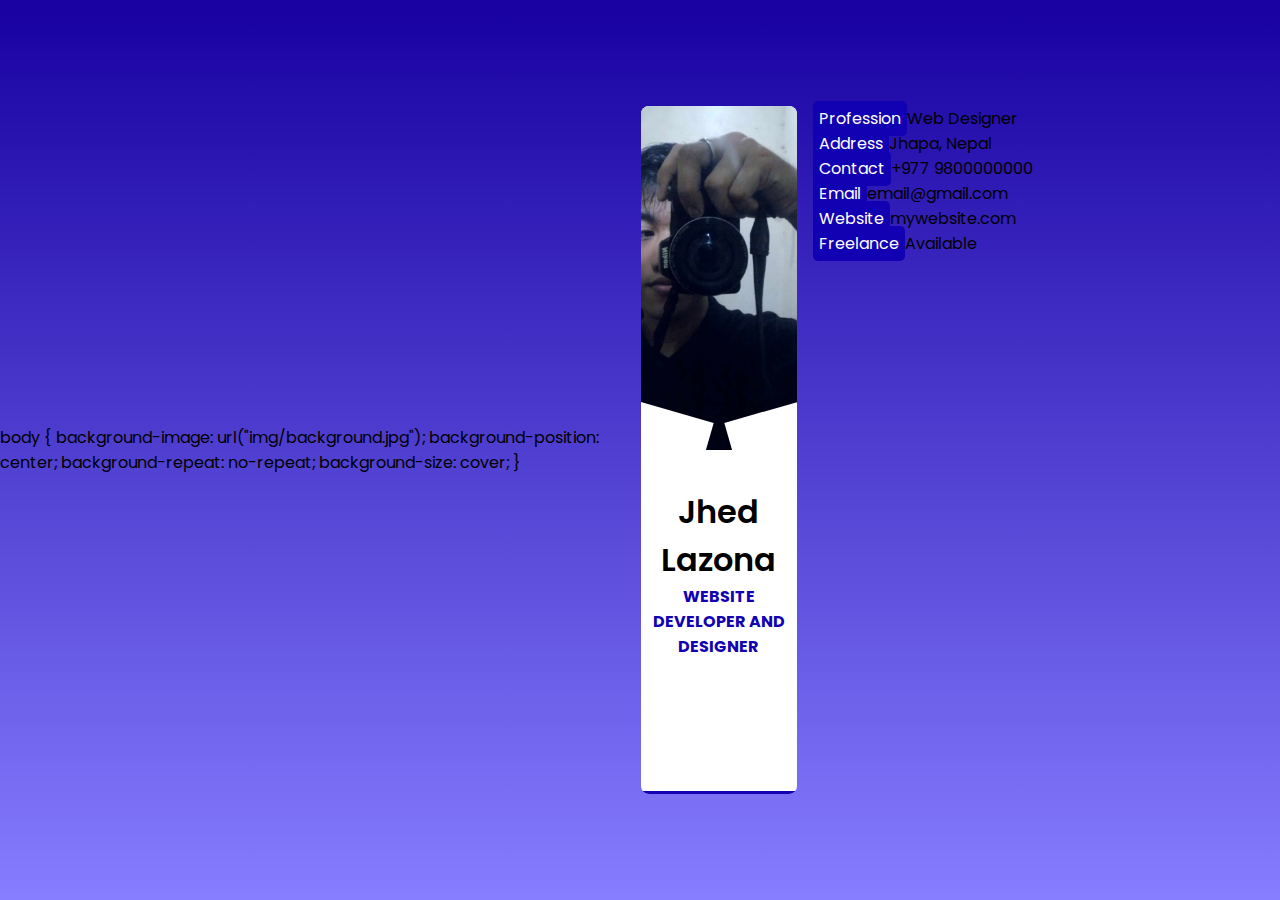
<file: index.html>
<!DOCTYPE html>
<html lang="en">

<head>
    <meta charset="UTF-8">
    <meta http-equiv="X-UA-Compatible" content="IE=edge">
    <meta name="viewport" content="width=device-width, initial-scale=1.0">

    <!-- CSS file -->
    <link rel="stylesheet" href="css/style.css">

    <!-- Favicon -->
    <link rel="shortcut icon" href="img/hehe.jpg" type="image/x-icon">

    <!-- Fontawesome CDN -->
    <link rel="stylesheet" href="https://cdnjs.cloudflare.com/ajax/libs/font-awesome/6.0.0-beta3/css/all.min.css"
        integrity="sha512-Fo3rlrZj/k7ujTnHg4CGR2D7kSs0v4LLanw2qksYuRlEzO+tcaEPQogQ0KaoGN26/zrn20ImR1DfuLWnOo7aBA=="
        crossorigin="anonymous" referrerpolicy="no-referrer" />

    <title>Jhed Lazona</title>
</head>
body {
    background-image: url("img/background.jpg");
    background-position: center;
    background-repeat: no-repeat;
    background-size: cover;
}

<body background="img/family.jpg">
    <!-- Website Layout -->
    <ul class="website_container">

        <!-- Global Menu -->
        <div id="global_menu_button_container">
            <p class="site_title">Jhed Lazona</p>
            <i class="fa fa-bars" id="global_menu_button"></i>
        </div>

        <ul id="global_menu_items">
            <div>
                <i class="fa fa-close" id="global_menu_close_button"></i>
                <li><a href="about.html">About</a></li>
                <li><a href="resume.html"><i class="fas fa-file-alt"></i> Resume</a></li>
                <li><a href="blogs.html"><i class="fas fa-pen-nib"></i> Blogs</a></li>
                <li><a href="contact.html"><i class="fas fa-phone-square"></i> Contact</a></li>
            </div>
        </ul>

        <!--x Global Menu x-->



        <!-- sidebar -->
        <div class="sidebar_container">
            <!-- Sidebar Image -->
            <div class="image">
                <img src="img/hehe.jpg" alt="Jhed Lazona">
                <div class="right_image_box"></div>
                <div class="left_image_box"></div>
            </div>

            <!-- sidebar Content -->
            <div class="sidebar_content">
                <!-- Long name can be applied so easily -->
                <h1>Jhed Lazona</h1>
                <p>Website developer and designer</p>
                <!-- Social Medias -->
                <div class="social_media">
                    <a href="https://twitter.com/jeheddddd"><i class="fab fa-facebook"></i></a>
                    <a href="https://github.com/jhedlazona"><i class="fab fa-github"></i></a>
                    <a href="https://www.instagram.com/jhed_with_h/"><i class="fab fa-instagram"></i></a>
                </div>
            </div>

            <!-- Sidebar Buttom Menu -->
            <div class="sidebar_buttom_menu" id="sidebar_buttom_menu">
                <i class="fa fa-bars" id="sidebar_menu_icon"></i>
            </div>

            <!-- Sidebar Navigation -->
            <ul class="sidebar_navigation" id="sidebar_navigation">
                <li><a href="about.html">About</a></li>
                <li><a href="resume.html">Resume</a></li>
                <li><a href="blogs.html">Blogs</a></li>
                <li><a href="contact.html" class="active">Contact</a></li>

            </ul>

        </div>
        <!-- content -->
                    <ul class="right_profile">
                        <li><span class="profile_title">Profession</span><span>Web Designer</span></li>
                        <li><span class="profile_title">Address</span><span>Jhapa, Nepal</span></li>
                        <li><span class="profile_title">Contact</span><span>+977 9800000000</span></li>
                        <li><span class="profile_title">Email</span><span>email@gmail.com</span></li>
                        <li><span class="profile_title">Website</span><span>mywebsite.com</span></li>
                        <li><span class="profile_title">Freelance</span><span>Available</span></li>
                    </ul>
                </div>

            </div>
        </div>


        <script src="js/script.js"></script>
</body>

</html>
</file>
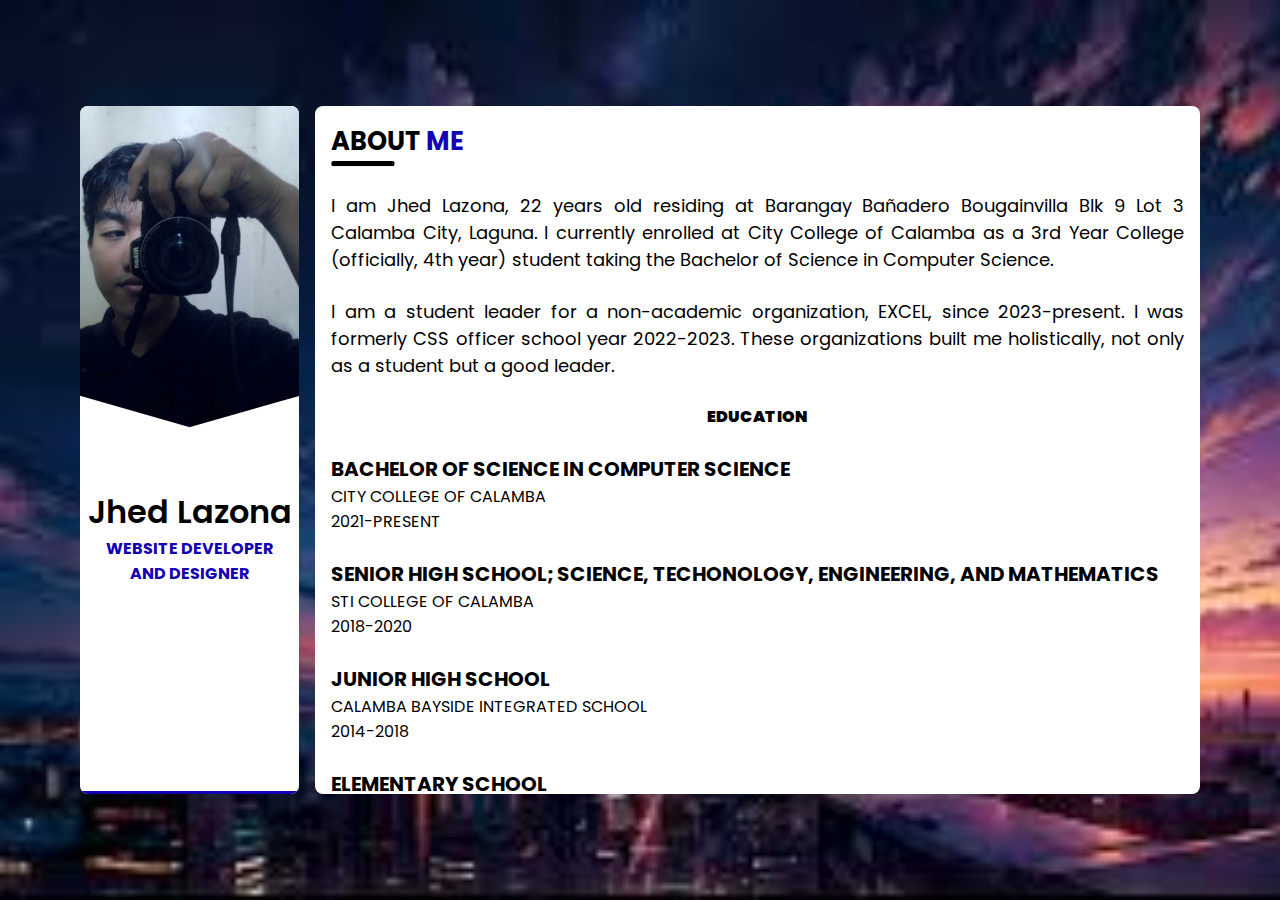
<file: about.html>
<!DOCTYPE html>
<html lang="en">

<head>
    <meta charset="UTF-8">
    <meta http-equiv="X-UA-Compatible" content="IE=edge">
    <meta name="viewport" content="width=device-width, initial-scale=1.0">

    <!-- CSS file -->
    <link rel="stylesheet" href="css/style.css">

    <!-- Favicon -->
    <link rel="shortcut icon" href="img/profile-jhed.jpg" type="image/x-icon">

    <!-- Fontawesome CDN -->
    <link rel="stylesheet" href="https://cdnjs.cloudflare.com/ajax/libs/font-awesome/6.0.0-beta3/css/all.min.css"
        integrity="sha512-Fo3rlrZj/k7ujTnHg4CGR2D7kSs0v4LLanw2qksYuRlEzO+tcaEPQogQ0KaoGN26/zrn20ImR1DfuLWnOo7aBA=="
        crossorigin="anonymous" referrerpolicy="no-referrer" />

    <title>Jhed Lazona</title>
</head>
<style>
    body {
        background-image: url("img/background.jpg");
        background-position: center;
        background-repeat: no-repeat;
        background-size: cover;
    }
</style>

<body>
    <!-- Website Layout -->
    <div class="website_container">

        <!-- Global Menu -->
        <div id="global_menu_button_container">
            <p class="site_title">Jhed Lazona</p>
            <i class="fa fa-bars" id="global_menu_button"></i>
        </div>

        <ul id="global_menu_items">
            <div>
                <i class="fa fa-close" id="global_menu_close_button"></i>
                <li><a href="about.html"><i class="fa fa-home"></i> About</a></li>
                <li><a href="resume.html"><i class="fas fa-file-alt"></i> Resume</a></li>
                <li><a href="blogs.html"><i class="fas fa-pen-nib"></i> Portfolio</a></li>
                <li><a href="contact.html"><i class="fas fa-phone-square"></i> Contact</a></li>
            </div>
        </ul>

        <!--x Global Menu x-->

        <!-- sidebar -->
        <div class="sidebar_container">
            <!-- Sidebar Image -->
            <div class="image">
                <img src="img/hehe.jpg" alt="Jhed Lazona">
                <div class="right_image_box"></div>
                <div class="left_image_box"></div>
            </div>

            <!-- sidebar Content -->
            <div class="sidebar_content">
                <!-- Long name can be applied so easily -->
                <h1>Jhed Lazona</h1>
                <p>Website Developer and Designer</p>
                <!-- Social Medias -->
                <div class="social_media">
                    <a href="https://twitter.com/jeheddddd"><i class="fab fa-twitter"></i></a>
                    <a href="https://github.com/jhedlazona"><i class="fab fa-github"></i></a>
                    <a href="https://www.instagram.com/jhed_with_h/"><i class="fab fa-instagram"></i></a>
                </div>
            </div>

            <!-- Sidebar Buttom Menu -->
            <div class="sidebar_buttom_menu" id="sidebar_buttom_menu">
                <i class="fa fa-bars" id="sidebar_menu_icon"></i>
            </div>

            <!-- Sidebar Navigation -->
            <ul class="sidebar_navigation" id="sidebar_navigation">
                <li><a href="about.html">About</a></li>
                <li><a href="resume.html">Resume</a></li>
                <li><a href="blogs.html">Portfolio</a></li>
                <li><a href="contact.html" class="active">Contact</a></li>

            </ul>

        </div>
        <!-- content -->
        <div class="content_container">
            <!-- about Page -->
            <div class="about_page">
                <h2 class="title">About<span> Me</span></h2>
                <hr class="line">
                <br>
                <p class="me"> I am Jhed Lazona, 22 years old residing at Barangay Bañadero Bougainvilla Blk 9 Lot 3 Calamba City, Laguna. I currently enrolled at City College of Calamba as a 3rd Year College (officially, 4th year) student taking the Bachelor of Science in Computer Science.
                </p>
                <br>
                <p class="me"> I am a student leader for a non-academic organization, EXCEL, since 2023-present. I was formerly CSS officer school year 2022-2023. These organizations built me holistically, not only as a student but a good leader.</p>
                <br>
                <h2 class="title2"><b class="fa fa-book"> EDUCATION</b></h2><br>
                <p class="title3">BACHELOR OF SCIENCE IN COMPUTER SCIENCE</p>
                <p class="title4">City College of Calamba</p>
                <p class="title5">2021-present</p>
                <br>
                <p class="title3">SENIOR HIGH SCHOOL; Science, Techonology, Engineering, and Mathematics</p>
                <p class="title4">STI COLLEGE OF CALAMBA</p>
                <p class="title5">2018-2020</p>
                <br>
                <p class="title3">JUNIOR HIGH SCHOOL</p>
                <p class="title4">CALAMBA BAYSIDE INTEGRATED SCHOOL</p>
                <p class="title5">2014-2018</p>
                <br>
                <p class="title3">ELEMENTARY SCHOOL</p>
                <p class="title4">JOSE RIZAL ELEMENTARY SCHOOL</p>
                <p class="title5">2008-2014</p>
                <br>
                <h2 class="facts"><b> FACTS ABOUT ME:</b></h2><br>
                <ul>
                    <li class="f">-I have minor level of acrophobia because I once fell on a high ladder when I was a kid.</li>
                    <li class="f">-I have symptoms of ADHD like: problems in focusing on a task, losing things, inattentive, talking excessively, forgetfulness, difficuly in waiting. Right now, I start doing this porfolio last weeks before our research proposal but until now, I haven't finished yet.</li>
                    <li class="f">-I can focus on doing my task with white noise more than with no background noise.</li>
                    <li class="f">-I had near death experiences when I was a kid: I got cut by barbed wire with tetanus (I still have the scar), and got hit by a car while I was riding my bicycle.</li>
                </ul>
                <br>
                <h2 class="title">My <span>Skills</span></h2>
                <hr class="line">
                <br>
                <!-- Skill Container -->
                <div class="resume_container">
                    <div class="left_resume">
                        <h2 class="resume_title"><i class="fas fa-pencil-ruler"></i> Design</h2>
                        <div class="skill_box">
                            <h2 class="skill_title">Wordpress</h2>
                            <div class="skill_line_container">
                                <div class="skill_line" style="width: 90%;"></div>
                            </div>
                        </div>

                        <div class="skill_box">
                            <h2 class="skill_title">Photoshop</h2>
                            <div class="skill_line_container">
                                <div class="skill_line" style="width: 80%;"></div>
                            </div>
                        </div>

                        <div class="skill_box">
                            <h2 class="skill_title">Figma</h2>
                            <div class="skill_line_container">
                                <div class="skill_line" style="width: 50%;"></div>
                            </div>
                        </div>

                    </div>
                    <div class="right_resume">
                        <h2 class="resume_title"><i class="fas fa-code"></i> Coding</h2>
                        <div class="skill_box">
                            <h2 class="skill_title">C#/C/C++</h2>
                            <div class="skill_line_container">
                                <div class="skill_line" style="width: 30%;"></div>
                            </div>
                        </div>

                        <div class="skill_box">
                            <h2 class="skill_title">Dart/flutter</h2>
                            <div class="skill_line_container">
                                <div class="skill_line" style="width: 90%;"></div>
                            </div>
                        </div>

                        <div class="skill_box">
                            <h2 class="skill_title">HTML/CSS/JS/PHP</h2>
                            <div class="skill_line_container">
                                <div class="skill_line" style="width: 90%;"></div>
                <div class="about_container">
                </div>
            </div>
        </div>
    </div>


    <script src="js/script.js"></script>
</body>

</html>
</file>
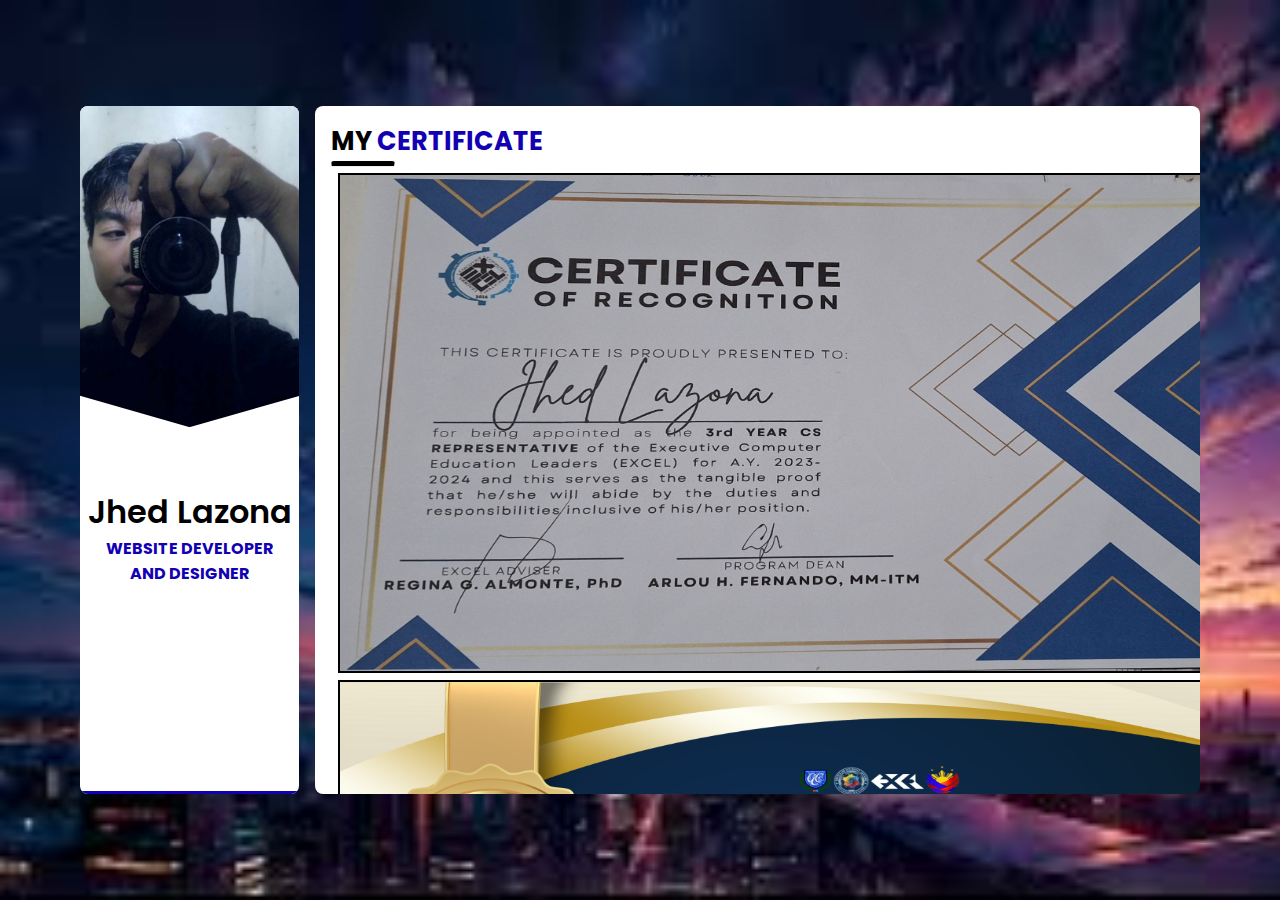
<file: blogs.html>
<!DOCTYPE html>
<html lang="en">

<head>
    <meta charset="UTF-8">
    <meta http-equiv="X-UA-Compatible" content="IE=edge">
    <meta name="viewport" content="width=device-width, initial-scale=1.0">

    <!-- CSS file -->
    <link rel="stylesheet" href="css/style.css">

    <!-- Favicon -->
    <link rel="shortcut icon" href="img/profile-jhed.jpg" type="image/x-icon">

    <!-- Fontawesome CDN -->
    <link rel="stylesheet" href="https://cdnjs.cloudflare.com/ajax/libs/font-awesome/6.0.0-beta3/css/all.min.css"
        integrity="sha512-Fo3rlrZj/k7ujTnHg4CGR2D7kSs0v4LLanw2qksYuRlEzO+tcaEPQogQ0KaoGN26/zrn20ImR1DfuLWnOo7aBA=="
        crossorigin="anonymous" referrerpolicy="no-referrer" />

    <title>Jhed Lazona</title>
</head>
<style>
    body {
        background-image: url("img/background.jpg");
        background-position: center;
        background-repeat: no-repeat;
        background-size: cover;
    }
</style>

<body background="img/family.jpg">
    <!-- Website Layout -->
    <div class="website_container">

        <!-- Global Menu -->
        <div id="global_menu_button_container">
            <p class="site_title"Jhed Lazona</p>
            <i class="fa fa-bars" id="global_menu_button"></i>
        </div>

        <ul id="global_menu_items">
            <div>
                <i class="fa fa-close" id="global_menu_close_button"></i>
                <li><a href="about.html">About</a></li>
                <li><a href="resume.html"><i class="fas fa-file-alt"></i> Resume</a></li>
                <li><a href="blogs.html"><i class="fas fa-pen-nib"></i> Portfolio</a></li>
                <li><a href="contact.html"><i class="fas fa-phone-square"></i> Contact</a></li>
            </div>
        </ul>

        <!--x Global Menu x-->

        <!-- sidebar -->
        <div class="sidebar_container">
            <!-- Sidebar Image -->
            <div class="image">
                <img src="img/hehe.jpg" alt="Jhed Lazona">
                <div class="right_image_box"></div>
                <div class="left_image_box"></div>
            </div>

            <!-- sidebar Content -->
            <div class="sidebar_content">
                <!-- Long name can be applied so easily -->
                <h1>Jhed Lazona</h1>
                <p>Website developer and designer</p>
                <!-- Social Medias -->
                <div class="social_media">
                    <a href="https://twitter.com/jeheddddd"><i class="fab fa-twitter"></i></a>
                    <a href="https://github.com/jhedlazona"><i class="fab fa-github"></i></a>
                    <a href="https://www.instagram.com/jhed_with_h/"><i class="fab fa-instagram"></i></a>
                </div>
            </div>

            <!-- Sidebar Buttom Menu -->
            <div class="sidebar_buttom_menu" id="sidebar_buttom_menu">
                <i class="fa fa-bars" id="sidebar_menu_icon"></i>
            </div>

            <!-- Sidebar Navigation -->
            <ul class="sidebar_navigation" id="sidebar_navigation">
                <li><a href="about.html">About</a></li>
                <li><a href="resume.html">Resume</a></li>
                <li><a href="blogs.html" class="active">Portfolio</a></li>
                <li><a href="contact.html" class="active">Contact</a></li>
            </ul>

        </div>
        <!-- content -->
        <div class="content_container">
            <!-- Blogs Page -->
            <div class="blogs_page">
                <h2 class="title">My <span>Certificate</span></h2>
                <hr class="line">
                <div class="blogs_container">
                    <!-- Single Blog -->
                        <img src="img/third repre.jpg" class="certi" width="870" height="500">

                    <!-- Single Blog -->
                        <img src="img/1.png" class="certi" width="870" height="500">

                    <!-- Single Blog -->

                        <img src="img/2.png" class="certi" width="870" height="500">

                    <!-- Single Blog -->

                        <img src="img/3.png" class="certi" width="870" height="500">

                    <!-- Single Blog -->

                        <img src="img/5.png" class="certi" width="870" height="500">
                        
                    <!-- Single Blog -->

                        <img src="img/top.jpg" class="certi" width="870" height="500">    
                <h2 class="title">My <span>Works</span></h2>
                <hr class="line">
                <br>
                            <p class="research2"><b>"BARYA: A PUBLIC TRANSPORTATION FARE SYSTEM USING ADVANCED ENCRYPTION STANDARD"</b></p>
                            <br>
                            <p class="research3"><b>Our main objective is to implement a contactless and cashless payment system as an alternative cash payment within the transportation fare system, specially tailored for Tricycle Operators and Drivers Association (TODA). Through this initiative, it introduces innovation and adaptability to meet the evolving needs of our modern society.</b></p>
                            <br>
                            <p>I am the one who document and code on our research proposal. I also stand as a so-called leader so that our research journey will accomplish smoothly. </p>
                         <img src="img/barya.jpg" class="certi" width="870" height="500">
                         <br>
                         <br>
                         <br>
                         <hr class="divide">
                         <br>
                         <p class="research2"><b>"GLADIATOR AND SPARTA GYM MEMBERSHIP SYSTEM"</b></p>
                         <br>
                         <p class="research3"><b>Our main objective is to balance and enhance membership registration of both gym owner and members.</b></p>
                         <br>
                         <p>I am the one who document, and partly code on our system proposal.</p>
                      <img src="img/gym.png" class="certi" width="870" height="500">
                    </div>
                </div>
            </div>
        </div>
    </div>


    <script src="js/script.js"></script>
</body>

</html>
</file>
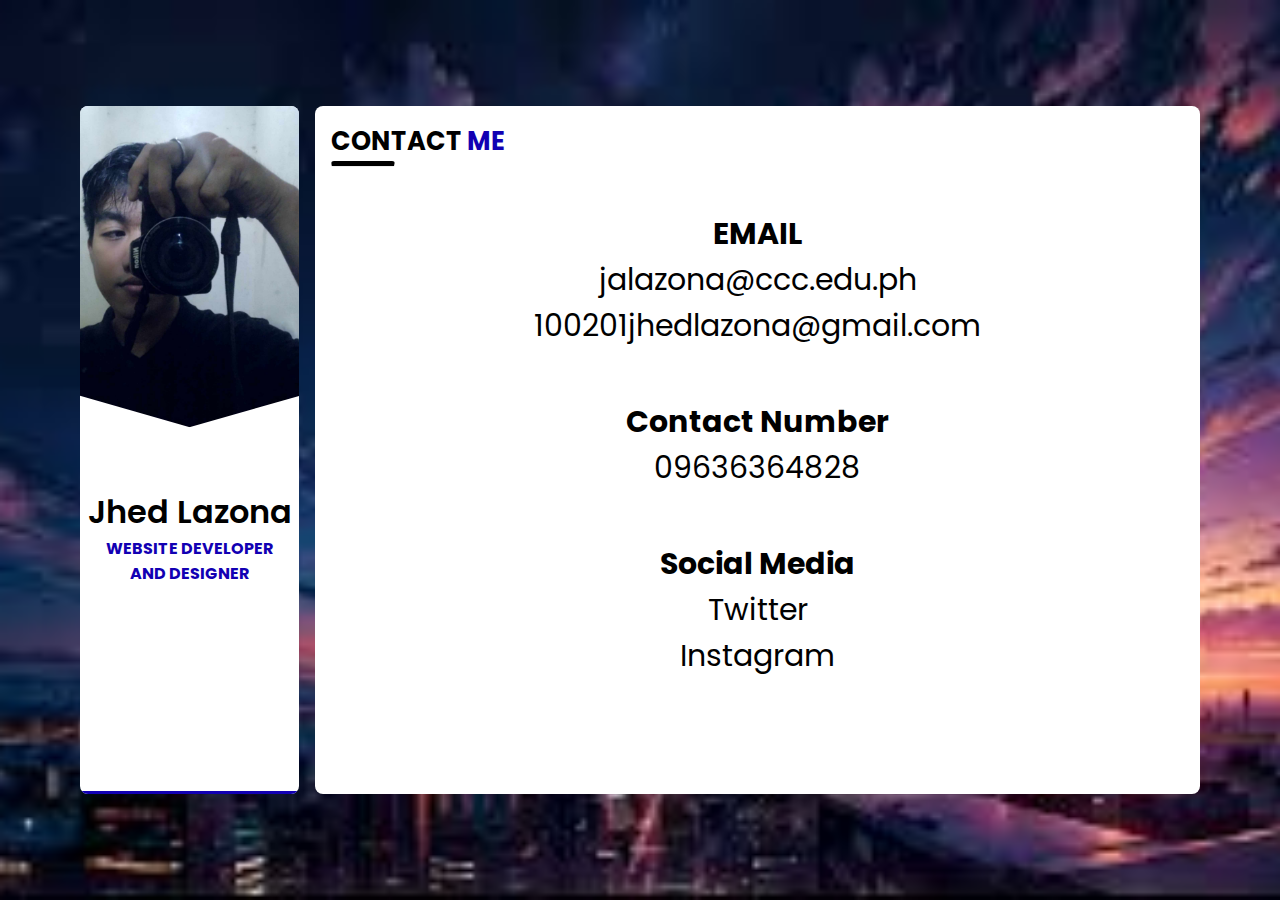
<file: contact.html>
<!DOCTYPE html>
<html lang="en">

<head>
    <meta charset="UTF-8">
    <meta http-equiv="X-UA-Compatible" content="IE=edge">
    <meta name="viewport" content="width=device-width, initial-scale=1.0">

    <!-- CSS file -->
    <link rel="stylesheet" href="css/style.css">

    <!-- Favicon -->
    <link rel="shortcut icon" href="img/profile-jhed.jpg" type="image/x-icon">

    <!-- Fontawesome CDN -->
    <link rel="stylesheet" href="https://cdnjs.cloudflare.com/ajax/libs/font-awesome/6.0.0-beta3/css/all.min.css"
        integrity="sha512-Fo3rlrZj/k7ujTnHg4CGR2D7kSs0v4LLanw2qksYuRlEzO+tcaEPQogQ0KaoGN26/zrn20ImR1DfuLWnOo7aBA=="
        crossorigin="anonymous" referrerpolicy="no-referrer" />

    <title>Jhed Lazona</title>
</head>
<style>
    body {
        background-image: url("img/background.jpg");
        background-position: center;
        background-repeat: no-repeat;
        background-size: cover;
    }
</style>

<body>
    <!-- Website Layout -->
    <div class="website_container">

        <!-- Global Menu -->
        <div id="global_menu_button_container">
            <p class="site_title">Jhed Lazona</p>
            <i class="fa fa-bars" id="global_menu_button"></i>
        </div>

        <ul id="global_menu_items">
            <div>
                <i class="fa fa-close" id="global_menu_close_button"></i>
                <li><a href="about.html"fa fa-home"></i> About</a></li>
                <li><a href="resume.html"><i class="fas fa-file-alt"></i> Resume</a></li>
                <li><a href="blogs.html"><i class="fas fa-pen-nib"></i> Portfolio</a></li>
                <li><a href="contact.html"><i class="fas fa-phone-square"></i> Contact</a></li>
            </div>
        </ul>

        <!--x Global Menu x-->

        <!-- sidebar -->
        <div class="sidebar_container">
            <!-- Sidebar Image -->
            <div class="image">
                <img src="img/hehe.jpg" alt="Jhed Lazona">
                <div class="right_image_box"></div>
                <div class="left_image_box"></div>
            </div>

            <!-- sidebar Content -->
            <div class="sidebar_content">
                <!-- Long name can be applied so easily -->
                <h1>Jhed Lazona</h1>
                <p>Website Developer and Designer</p>
                <!-- Social Medias -->
                <div class="social_media">
                    <a href="https://twitter.com/jeheddddd"><i class="fab fa-twitter"></i></a>
                    <a href="https://github.com/jhedlazona"><i class="fab fa-github"></i></a>
                    <a href="https://www.instagram.com/jhed_with_h/"><i class="fab fa-instagram"></i></a>
                </div>
            </div>

            <!-- Sidebar Buttom Menu -->
            <div class="sidebar_buttom_menu" id="sidebar_buttom_menu">
                <i class="fa fa-bars" id="sidebar_menu_icon"></i>
            </div>

            <!-- Sidebar Navigation -->
            <ul class="sidebar_navigation" id="sidebar_navigation">
                <li><a href="about.html">About</a></li>
                <li><a href="resume.html">Resume</a></li>
                <li><a href="blogs.html">Portfolio</a></li>
                <li><a href="contact.html" class="active">Contact</a></li>

            </ul>

        </div>
        <!-- content -->
        <div class="content_container">
            <!-- Contact Page -->
            <div class="contact_page">
                <h2 class="title">Contact <span>Me</span></h2>
                <hr class="line">
                <div class="contact_container">
                    <br>
                    <p class="contactme"><b>EMAIL</b></p>
                    <p class="contactme">jalazona@ccc.edu.ph</p>
                    <p class="contactme">100201jhedlazona@gmail.com</p>
                    <br>
                    <br>
                    <p class="contactme"><b>Contact Number</b></p>
                    <p class="contactme">09636364828</p>
                    <br>
                    <br>
                    <p class="contactme"><b>Social Media</b></p>
                    <p class="contactme">Twitter <a class="socialmedia1" href="https://twitter.com/jeheddddd"><i class="fab fa-twitter"></i></a></p>
                    <p class="contactme">Instagram <a class="socialmedia2" href="https://www.instagram.com/jhed_with_h/"><i class="fab fa-instagram"></i></a></p>
                    <br>
                    <p><b></b></p>
                </div>
            </div>
        </div>
    </div>


    <script src="js/script.js"></script>
</body>

</html>
</file>
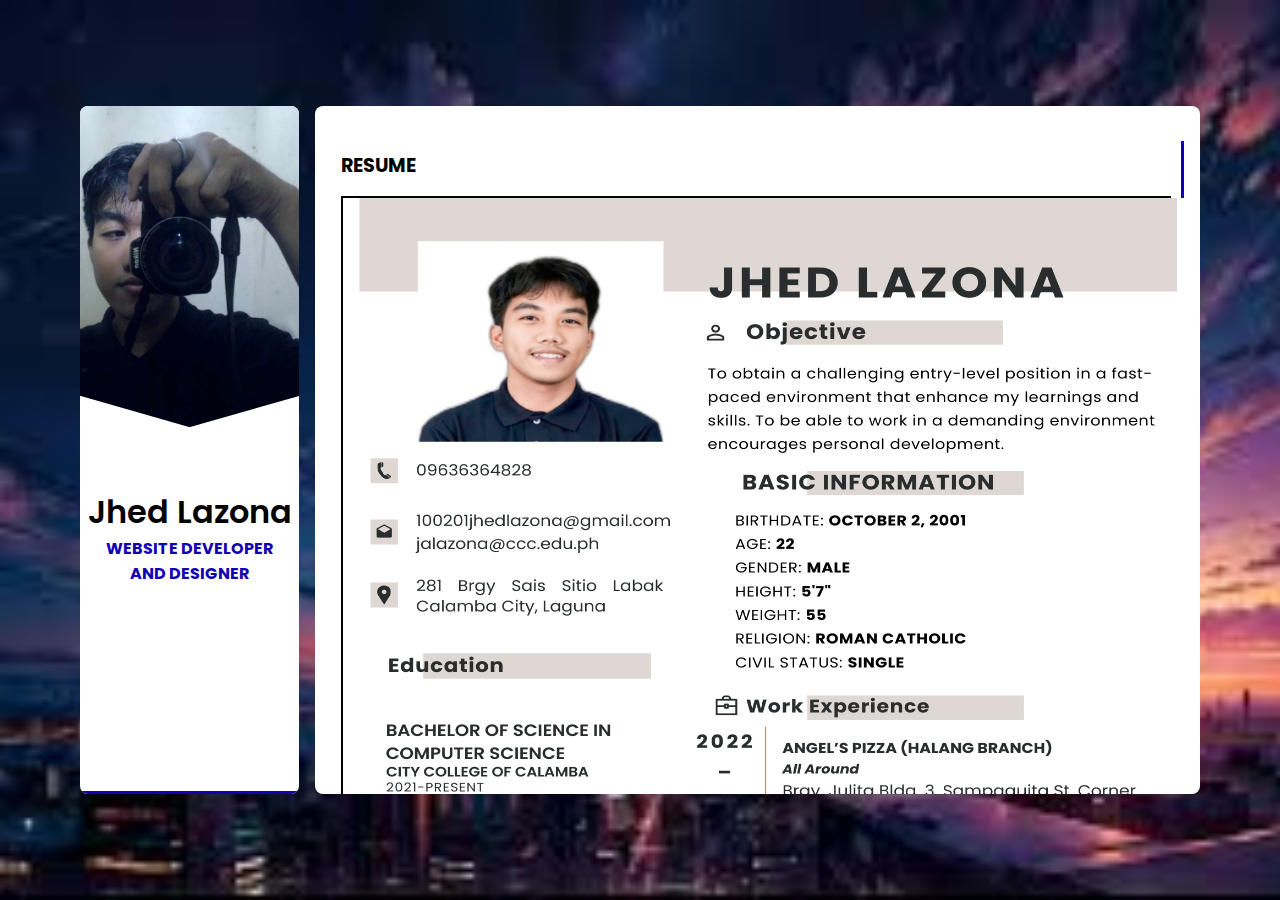
<file: resume.html>
<!DOCTYPE html>
<html lang="en">

<head>
    <meta charset="UTF-8">
    <meta http-equiv="X-UA-Compatible" content="IE=edge">
    <meta name="viewport" content="width=device-width, initial-scale=1.0">

    <!-- CSS file -->
    <link rel="stylesheet" href="css/style.css">

    <!-- Favicon -->
    <link rel="shortcut icon" href="img/profile-jhed.jpg" type="image/x-icon">

    <!-- Fontawesome CDN -->
    <link rel="stylesheet" href="https://cdnjs.cloudflare.com/ajax/libs/font-awesome/6.0.0-beta3/css/all.min.css"
        integrity="sha512-Fo3rlrZj/k7ujTnHg4CGR2D7kSs0v4LLanw2qksYuRlEzO+tcaEPQogQ0KaoGN26/zrn20ImR1DfuLWnOo7aBA=="
        crossorigin="anonymous" referrerpolicy="no-referrer" />

    <title>Jhed Lazona</title>
</style>
</head>
<style>
    body {
        background-image: url("img/background.jpg");
        background-position: center;
        background-repeat: no-repeat;
        background-size: cover;
    }
</style>

<body background="img/family.jpg">
    <!-- Website Layout -->
    <div class="website_container">

        <!-- Global Menu -->
        <div id="global_menu_button_container">
            <p class="site_title">Jhed Lazona</p>
            <i class="fa fa-bars" id="global_menu_button"></i>
        </div>

        <ul id="global_menu_items">
            <div>
                <i class="fa fa-close" id="global_menu_close_button"></i>
                <li><a href="about.html">About</a></li>
                <li><a href="resume.html"><i class="fas fa-file-alt"></i> Resume</a></li>
                <li><a href="blogs.html"><i class="fas fa-pen-nib"></i> Portfolio</a></li>
                <li><a href="contact.html"><i class="fas fa-phone-square"></i> Contact</a></li>
            </div>
        </ul>

        <!--x Global Menu x-->

        <!-- sidebar -->
        <div class="sidebar_container">
            <!-- Sidebar Image -->
            <div class="image">
                <img src="img/hehe.jpg" alt="Jhed Lazona">
                <div class="right_image_box"></div>
                <div class="left_image_box"></div>
            </div>

            <!-- sidebar Content -->
            <div class="sidebar_content">
                <!-- Long name can be applied so easily -->
                <h1>Jhed Lazona</h1>
                <p>Website developer and designer</p>
                <!-- Social Medias -->
                <div class="social_media">
                    <a href="https://x.com/jeheddddd"><i class="fab fa-twitter"></i></a>
                    <a href="https://github.com/jhedlazona"><i class="fab fa-github"></i></a>
                    <a href="https://www.instagram.com/jhed_with_h/"><i class="fab fa-instagram"></i></a>
                </div>
            </div>

            <!-- Sidebar Buttom Menu -->
            <div class="sidebar_buttom_menu" id="sidebar_buttom_menu">
                <i class="fa fa-bars" id="sidebar_menu_icon"></i>
            </div>

            <!-- Sidebar Navigation -->
            <ul class="sidebar_navigation" id="sidebar_navigation">
                <li><a href="about.html">About</a></li>
                <li><a href="resume.html" class="active">Resume</a></li>
                <li><a href="blogs.html">Portfolio</a></li>
                <li><a href="contact.html" class="active">Contact</a></li>

            </ul>

        </div>
        <!-- content -->
        <div class="content_container">
            <!-- Resume Page -->
            <div class="resume_page">
                <div class="resume_container">
                    <!-- Experience container -->
                    <div class="left_resume">
                        <h2 class="resume_title"><i class="fa fa-book"></i> Resume</h2>
                        <div class="haha">
                            <img src="img/JHED RESUME.jpg" alt="resume" width="850" height="1000">
                    </div>
                    </div>

                </div>
                        </div>
                    </div>
                </div>
            </div>
        </div>
    </div>


    <script src="js/script.js"></script>
</body>

</html>
</file>
<file: css/style.css>
/* Google Font */
@import url("https://fonts.googleapis.com/css2?family=Poppins:ital,wght@0,100;0,200;0,300;0,400;0,500;0,600;0,700;0,800;0,900;1,100;1,200;1,300;1,400;1,500;1,600;1,700;1,800;1,900&display=swap");

/* CSS Reset */
* {
    padding: 0;
    margin: 0;
    box-sizing: border-box;
    scroll-behavior: smooth;
    font-family: "Poppins", sans-serif;
}

.socialmedia1 {
    color: blue;
}

.socialmedia2 {
    color: rgb(114, 99, 16);
}

.contactme {
    font-size: 30px;
    text-align: center;
}

.facts {
    font-size: 20px;
    text-transform: uppercase;
    text-align: center;
    font-style: italicFl;
}

.f {
    font-size: 18px;
    text-transform: none;
    text-align: justify;
}

.me {
    font-size: 18px;
    text-transform: none;
    text-align: justify;
}

.certi {
    border:2px solid #000;
}

.research2 {
    text-align: center;
    font-size: 20px;
}

.research3 {
    text-align: center;
    font-size: 15px;
}

.haha {
    border: 2px solid #000;
}

/* CSS Variables */
:root {
    --brand-color: #1200b3;
    --linear-back: Linear-gradient(180deg,
            rgb(24, 0, 161) 0%,
            rgb(134, 125, 255) 100%);
}

a {
    text-decoration: none;
    color: black;
}

li {
    list-style: none;
}

/* CSS in Body */
body {
    height: 100vh;
    width: 100vw;
    background: var(--linear-back);
    display: flex;
    align-items: center;
    justify-content: center;
}

.website_container {
    width: 90%;
    height: 80%;
    display: flex;
    padding: 1rem;
    position: relative;
}

/* Sidebar */
.website_container .sidebar_container {
    width: 25%;
    height: 100%;
    background-color: rgb(255, 255, 255);
    margin-right: 1rem;
    border-radius: 0.5rem;
    overflow: hidden;
    position: relative;
}

.sidebar_container .image {
    height: 50%;
    width: 100%;
    position: relative;
}

.sidebar_container .image img {
    width: 100%;
    height: 100%;
    object-fit: cover;
    object-position: top;
}

.sidebar_container .image .right_image_box {
    width: 70%;
    height: 100px;
    background-color: white;
    position: absolute;
    bottom: -3.5rem;
    left: -3rem;
    transform: rotate(16deg);
}

.sidebar_container .image .left_image_box {
    width: 70%;
    height: 100px;
    background-color: white;
    position: absolute;
    bottom: -3.5rem;
    right: -3rem;
    transform: rotate(-16deg);
}

.sidebar_container .sidebar_content {
    position: absolute;
    width: 100%;
    margin-top: 2rem;
    text-align: center;
    padding: 0.4rem;
}

.sidebar_container .sidebar_content h1 {
    color: black;
    font-size: 2rem;
    font-weight: 600;
}

.sidebar_container .sidebar_content p {
    color: var(--brand-color);
    font-size: 1rem;
    text-transform: uppercase;
    font-weight: 700;
}

.sidebar_container .sidebar_content .social_media {
    margin-top: 1rem;
}

.sidebar_container .sidebar_content .social_media a {
    font-size: 1.8rem;
    margin: 0.4rem;
    color: black;
}

.sidebar_container .sidebar_content .social_media a:hover {
    color: var(--brand-color);
    transition: 0.3s;
}

.sidebar_container .sidebar_buttom_menu {
    position: absolute;
    border-top: 0.2rem solid var(--brand-color);
    width: 100%;
    font-size: 1.6rem;
    left: 0;
    bottom: 0;
    text-align: center;
    cursor: pointer;
    z-index: 3;
}

.sidebar_container .sidebar_buttom_menu:hover {
    color: var(--brand-color);
    transition: 0.3s;
}

/* Sidebar Navigation */
.sidebar_container .sidebar_navigation {
    position: absolute;
    top: 0;
    left: -100%;
    width: 100%;
    height: 100%;
    background-color: white;
    display: flex;
    flex-direction: column;
    align-items: center;
    justify-content: center;
    font-size: 2rem;
    z-index: 2;
    transition: left 0.3s;
}

.sidebar_container .sidebar_navigation li {
    margin: 0.3rem 0;
}

.sidebar_container .sidebar_navigation li a:hover,
.sidebar_container .sidebar_navigation .active {
    color: var(--brand-color);
    transition: 0.3s;
    font-weight: bold;
}

/* Content */
.website_container .content_container {
    width: 100%;
    height: 100%;
    background-color: white;
    border-radius: 0.5rem;
    padding: 1rem;
    overflow-y: scroll;
}

.content_container::-webkit-scrollbar {
    width: 0.2rem;
}

.content_container::-webkit-scrollbar-thumb {
    width: 0.2rem;
    background-color: gray;
    border-radius: 0.2rem;
}


.title {
    font-size: 1.6rem;
    text-transform: uppercase;
}

.title2 {
    font-size: 1.0rem;
    text-transform: uppercase;
    text-align: center;
}

.title3 {
    font-size: 1.0rem;
    text-transform: uppercase;
    text-align: left;
    font-size: 20px;
    font-weight: bold;
}

.title4 {
    font-size: 1.0rem;
    text-transform: uppercase;
    text-align: left;
}

.title5 {
    font-size: 1.0rem;
    text-transform: uppercase;
    text-align: left;
}

.title span {
    color: var(--brand-color);
}

.line {
    width: 4rem;
    border-top: 0.35rem solid black;
    border-radius: 0.5rem;
}

.divide {
    width: 54rem;
    border-top: 0.35rem solid rgb(76, 3, 247);
    border-radius: 0.5rem;
}

li .profile_title {
    padding: 0.4rem;
    background-color: var(--brand-color);
    color: white;
    border-radius: 0.3rem;
}

/* Resume Page */
.resume_page .resume_container {
    margin: 1.2rem 0;
    display: flex;
}

.left_resume {
    width: 100%;
    padding: 0.6rem;
    border-right: 0.2rem solid var(--brand-color);
}

.right_resume {
    width: 100%;
    padding: 0.6rem;
}

.resume_title {
    font-size: 1.2rem;
    text-transform: uppercase;
    font-weight: 700;
    margin-bottom: 1rem;
}

.resume_title i {
    color: var(--brand-color);
}

.resume_box {
    margin: 1.5rem 0;
}

.resume_box .resume_date {
    font-size: 1rem;
    border: 0.1rem solid var(--brand-color);
    padding: 0.1rem 0.2rem;
    color: var(--brand-color);
}

.resume_box .resume_box_title {
    margin-top: 0.5rem;
    font-size: 1.2rem;
    font-weight: 500;
}

.resume_box .resume_company {
    font-size: 1rem;
}

.resume_box .resume_text {
    font-size: 1rem;
    font-weight: 300;
}

/* Skills Container */

.skill_box .skill_title {
    font-size: 1.2rem;
    font-weight: 500;
}

.skill_box {
    margin: 1rem 0;
}

.skill_box .skill_line_container {
    height: 0.5rem;
    width: 100%;
    background-color: rgb(170, 143, 143);
    border-radius: 0.3rem;
    overflow: hidden;
}

.skill_box .skill_line {
    background-color: var(--brand-color);
    height: 0.5rem;
}

/* Blogs Page */
.blogs_page .blogs_container {
    margin: 0.4rem;
}

.blog_box {
    margin-top: 1.2rem;
    border: 0.1rem solid var(--brand-color);
    padding: 0.5rem;
    border-radius: 0.4rem;
}

.blog_box .blog_title {
    font-size: 1.6rem;
    text-transform: uppercase;
    font-weight: 600;
}

.blog_box .blog_text {
    margin: 0.4rem 0;
    font-size: 1rem;
    font-weight: 400;
    text-align: justify;
}

.blog_box .blog_image {
    width: 100%;
    height: auto;
}

/* Services Page */

.services_page .services_container {
    margin: 1.2rem 0.4rem 0.4rem 0.4rem;
    display: flex;
}

.services_page .services_container .services_box {
    width: 50%;
    margin: 0.6rem;
    border: 0.1rem solid var(--brand-color);
    border-radius: 0.4rem;
    padding: 0.6rem;
    text-align: center;
    cursor: pointer;
}

.services_page .services_container .services_box:hover {
    background-color: var(--brand-color);
    transition: 0.3s;
}

.services_page .services_container .services_box:hover i,
.services_page .services_container .services_box:hover .services_title {
    color: white;
    transition: 0.3s;
}

.services_box i {
    color: var(--brand-color);
    font-size: 1.5rem;
    margin: 0.3rem 0;
}

.services_box .services_title {
    font-size: 1.2rem;
    text-transform: uppercase;
    color: var(--brand-color);
    margin: 0.4rem 0;
}

.services_box .services_text {
    font-size: 1rem;
    font-weight: 400;
}

/* Contact Page */
.contact_page .contact_container {
    margin: 1.2rem 0.4rem;
}

.contact_container form .form_name_row {
    display: flex;
    justify-content: space-between;
}

.contact_container form .form_name_row .left_form_row {
    width: 47%;
}

.contact_container form .form_name_row .right_form_row {
    width: 47%;
}

.contact_container form label {
    display: block;
    font-size: 1rem;
    margin-top: 0.8rem;
    margin-left: 0.2rem;
}

.contact_container form input {
    width: 100%;
    font-size: 1rem;
    padding: 0.3rem;
    border: none;
    outline: none;
    background-color: lightgray;
    border-radius: 0.4rem;
}

.contact_container form input:focus {
    border: 0.2rem solid var(--brand-color);
    transition: 0.3s;
}

.contact_container form textarea {
    width: 100%;
    font-size: 1rem;
    padding: 0.3rem;
    border: none;
    outline: none;
    background-color: lightgray;
    border-radius: 0.4rem;
    height: 6rem;
    resize: none;
}

.contact_container form #send_button {
    background-color: var(--brand-color);
    margin-top: 0.6rem;
    color: white;
    font-weight: bold;
    cursor: pointer;
}

.contact_container form #send_button:hover {
    opacity: 0.8;
    transition: 0.3s;
}

/* Global Menu CSS */
#global_menu_button_container {
    position: absolute;
    left: -3rem;
    display: none;
    margin-top: 0.1rem;
}

#global_menu_button_container #global_menu_button {
    background-color: white;
    font-size: 2rem;
    padding: 0.8rem;
    border-radius: 0.4rem;
    cursor: pointer;
}

#global_menu_button_container #global_menu_button:hover {
    color: var(--brand-color);
    transition: 0.3s;
}

#global_menu_button_container p {
    color: var(--brand-color);
    font-size: 1.4rem;
    font-weight: bold;
    display: none;
}

#global_menu_items {
    position: fixed;
    left: -120%;
    /* left: 0; */
    top: 0;
    background-color: white;
    width: 40%;
    height: 100vh;
    z-index: 10;
    display: flex;
    justify-content: center;
    transition: left 0.3s;
}

#global_menu_items div {
    width: 80%;
    margin-top: 4rem;
}

#global_menu_items li {
    margin: 1rem 0;
}

#global_menu_items a {
    display: block;
    width: 100%;
    padding: 0.4rem 0.2rem;
    border-bottom: 0.1rem solid var(--brand-color);
    font-size: 1.4rem;
}

#global_menu_items a:hover {
    color: var(--brand-color);
    transition: 0.3s;
}

#global_menu_items #global_menu_close_button {
    position: absolute;
    right: -3.3rem;
    top: 0;
    font-size: 2.6rem;
    background-color: white;
    padding: 0.6rem 0.8rem;
    cursor: pointer;
}

#global_menu_items #global_menu_close_button:hover {
    color: var(--brand-color);
    transition: 0.3s;
}

/* Making Responsive */

@media screen and (max-width: 1200px) {
    .website_container {
        width: 92%;
        height: 92%;
    }
}

@media screen and (max-width: 1000px) {
    body {
        height: auto;
    }

    .website_container {
        flex-direction: column;
        width: 70%;
    }

    .website_container .sidebar_container {
        width: 100%;
        height: 80vh;
        margin-bottom: 1rem;
    }

    #global_menu_button_container {
        display: block;
    }
}

@media screen and (max-width: 800px) {
    .website_container {
        margin-top: 10vh;
    }

    .resume_page .resume_container {
        flex-direction: column;
    }

    .left_resume {
        border-right: none;
        border-bottom: 0.2rem solid var(--brand-color);
    }

    .services_page .services_container {
        flex-direction: column;
        margin: 0;
    }

    .services_page .services_container .services_box {
        width: 100%;
        margin: 0.6rem 0;
    }

    .contact_container form .form_name_row {
        flex-direction: column;
    }

    .contact_container form .form_name_row .left_form_row {
        width: 100%;
    }

    .contact_container form .form_name_row .right_form_row {
        width: 100%;
    }

    #global_menu_button_container {
        position: fixed;
        top: -0.1rem;
        left: 0;
        z-index: 5;
        width: 100%;
        background-color: white;
        height: 10vh;
        display: flex;
        justify-content: space-between;
        align-items: center;
        padding: 0 1rem;
    }

    #global_menu_button_container #global_menu_button {
        color: black;
        background-color: transparent;
        padding: 0.2rem;
        font-size: 1.6rem;
    }

    #global_menu_button_container p {
        display: block;
    }

    #global_menu_items {
        width: 100%;
    }

    #global_menu_items #global_menu_close_button {
        left: 0;
        text-align: center;
        background-color: lightgray;
    }
}

@media screen and (max-width: 680px) {
    .website_container {
        height: 100%;
        width: 100%;
    }
}
</file>
